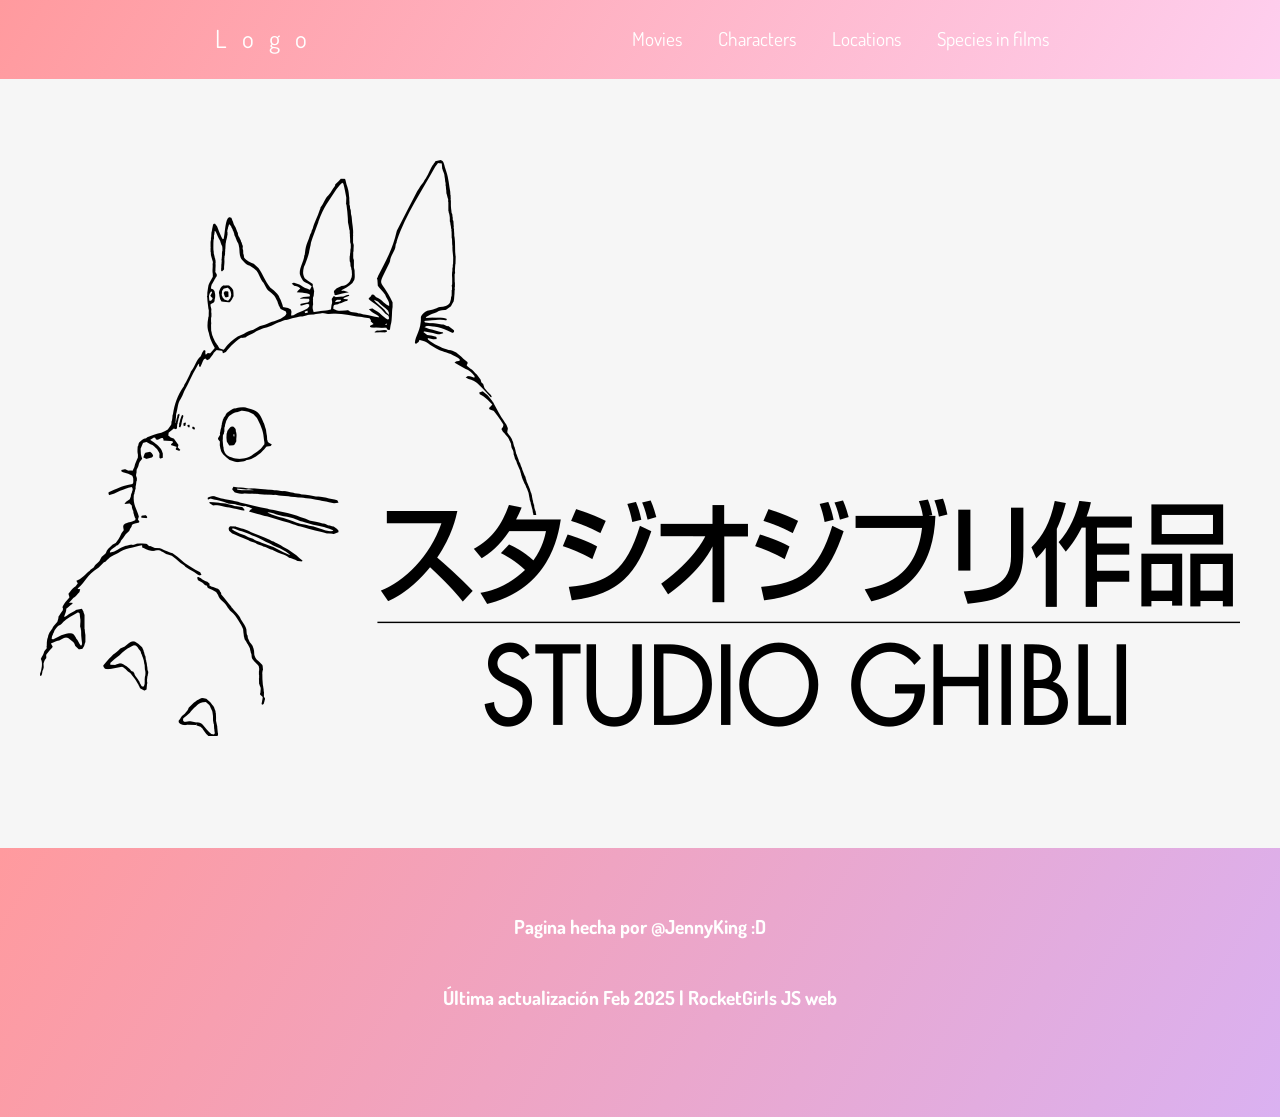
<file: index.html>
<!DOCTYPE html>
<html lang="en">
  <head>
    <meta charset="utf-8" />
    <meta name="viewport" content="width=device-width, initial-scale=1.0" />

    <title>Ghibli App</title>

    <link href="https://fonts.googleapis.com/css?family=Dosis:400,700" rel="stylesheet" />
    <link href="css/style.css" rel="stylesheet" />
  </head>
  <main class = 'main'></main>
  <body>
    <div id="root"></div>
    <script src="js/scripts.js"></script>
<!-- my attempt to do a navbar -->
    <header class = 'header'>
        <div class = 'contenedor logo-nav-contenedor'>
            <a href = '#' class = 'logo'>Logo</a>
            <nav class = 'navigation'>
                <ul>
                    <li><a href = 'index.html'>Movies</a></li>
                    <li><a href = 'characters.html'>Characters</a></li>
                    <li><a href = 'location.html'>Locations</a></li>
                    <li><a href = 'species.html'>Species in films</a></li>
                </ul>
            </nav>
        </div>
    </header>
<!-- my attempt to do a navbar -->
    

    </main>

    <footer class = 'footer'>
        <div class = 'contenedor'>
            <p><b>Pagina hecha por @JennyKing :D</b></p>
            <p><b>Última actualización Feb 2025 | RocketGirls JS web</b></p>
        </div>
    </footer>
  </body>
</html>
</file>
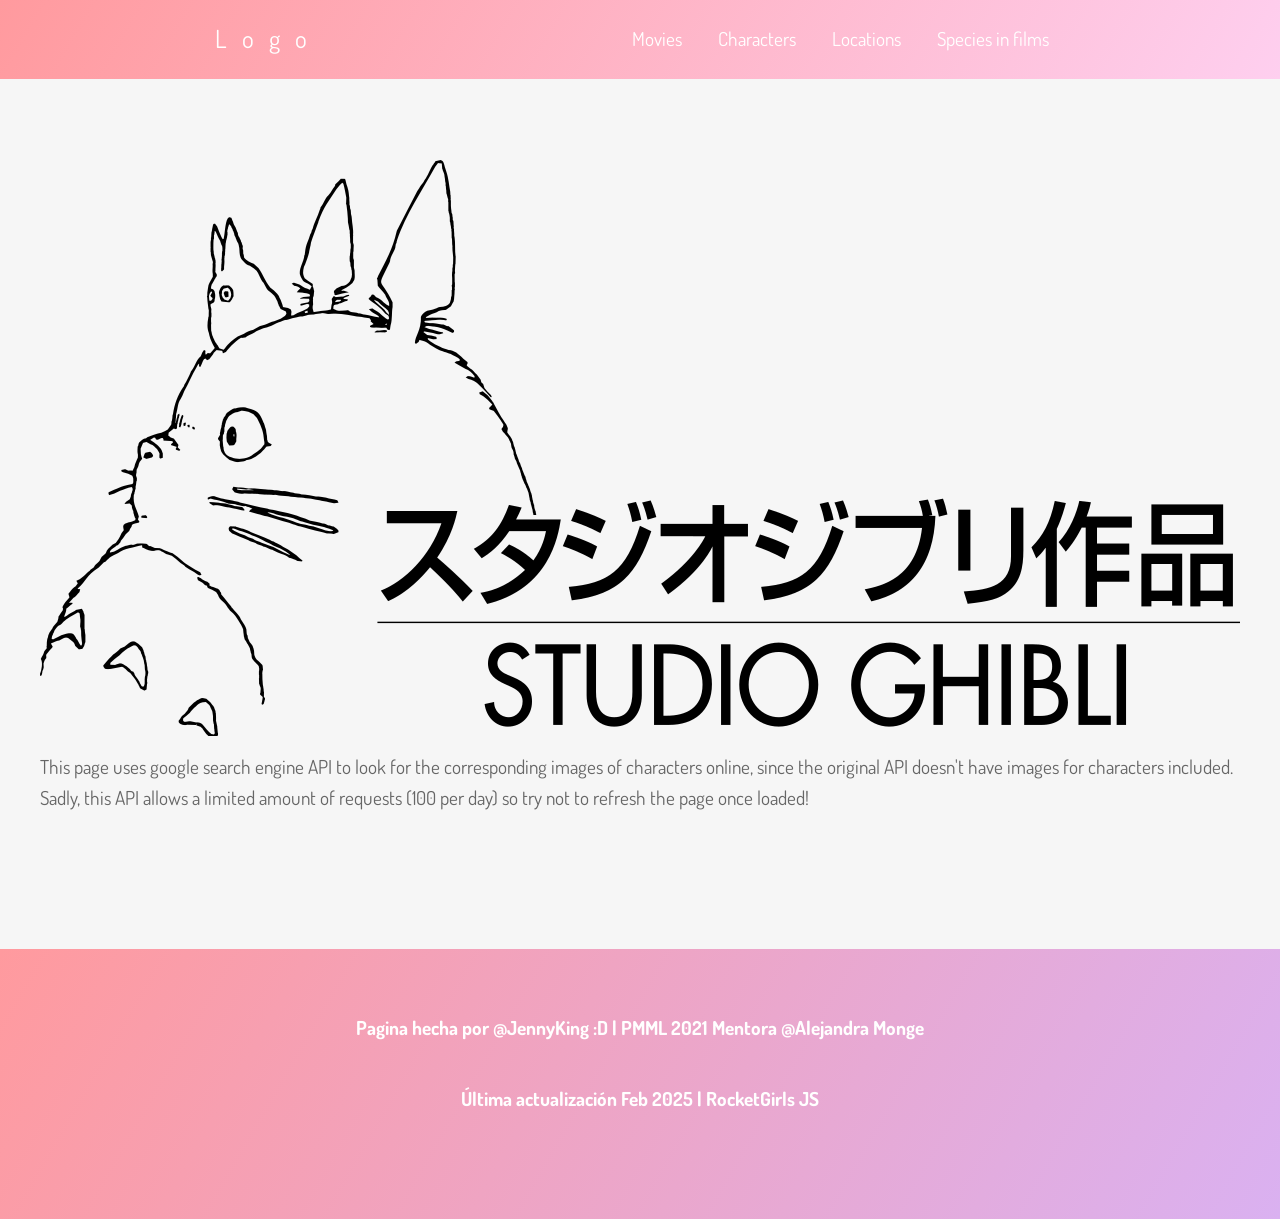
<file: characters.html>
<!DOCTYPE html>
<html lang="en">
  <head>
    <meta charset="utf-8" />
    <meta name="viewport" content="width=device-width, initial-scale=1.0" />

    <title>Ghibli App</title>
    <link href="https://fonts.googleapis.com/css?family=Dosis:400,700" rel="stylesheet" />
    <link href="css/style.css" rel="stylesheet" />
  </head>
  <main class = 'main'></main>
  <body>
    <div id="root"></div>
    <script src="js/characters.js"></script>
<!-- my attempt to do a navbar -->
    <header class = 'header'>
        <div class = 'contenedor logo-nav-contenedor'>
            <a href = '#' class = 'logo'>Logo</a>
            <nav class = 'navigation'>
                <ul>
                    <li><a href = 'index.html'>Movies</a></li>
                    <li><a href = 'characters.html'>Characters</a></li>
                    <li><a href = 'location.html'>Locations</a></li>
                    <li><a href = 'species.html'>Species in films</a></li>
                </ul>
            </nav>
        </div>
    </header>
<!-- my attempt to do a navbar -->
    

    </main>
    <!-- <script async src="https://cse.google.com/cse.js?cx=02c07817b2b004f8d">
    </script>
    <div class="gcse-search"></div> -->
    <p>This page uses google search engine API to look for the corresponding images of characters online, 
        since the original API doesn't have images for characters included. Sadly, this API allows a limited amount of
    requests (100 per day) so try not to refresh the page once loaded!</p>
    <footer class = 'footer'>
        <div class = 'contenedor'>
            <p><b>Pagina hecha por @JennyKing :D | PMML 2021 Mentora @Alejandra Monge</b></p>
            <p><b>Última actualización Feb 2025 | RocketGirls JS </b></p>
        </div>
    </footer>
  </body>
</html>
</file>
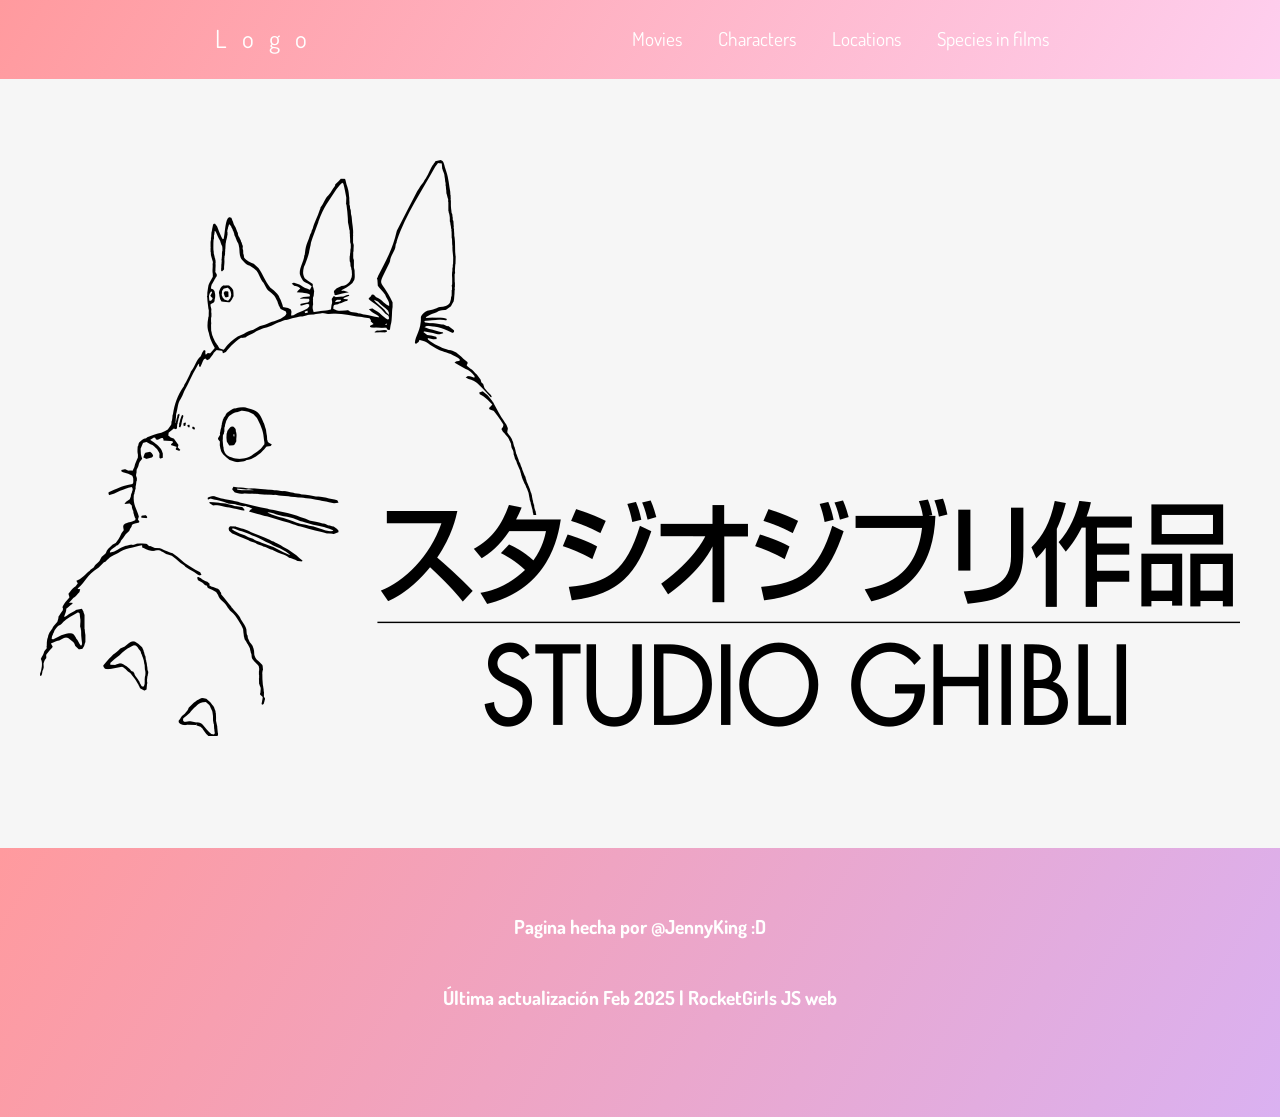
<file: location.html>
<!DOCTYPE html>
<html lang="en">
  <head>
    <meta charset="utf-8" />
    <meta name="viewport" content="width=device-width, initial-scale=1.0" />

    <title>Ghibli App</title>

    <link href="https://fonts.googleapis.com/css?family=Dosis:400,700" rel="stylesheet" />
    <link href="css/style.css" rel="stylesheet" />
  </head>
  <main class = 'main'></main>
  <body>
    <div id="root"></div>
    <script src="js/location.js"></script>
<!-- my attempt to do a navbar -->
    <header class = 'header'>
        <div class = 'contenedor logo-nav-contenedor'>
            <a href = '#' class = 'logo'>Logo</a>
            <nav class = 'navigation'>
                <ul>
                    <li><a href = 'index.html'>Movies</a></li>
                    <li><a href = 'characters.html'>Characters</a></li>
                    <li><a href = 'location.html'>Locations</a></li>
                    <li><a href = 'species.html'>Species in films</a></li>
                </ul>
            </nav>
        </div>
    </header>
<!-- my attempt to do a navbar -->
    
    </main>
    <footer class = 'footer'>
        <div class = 'contenedor'>
            <p><b>Pagina hecha por @JennyKing :D</b></p>
            <p><b>Última actualización Feb 2025 | RocketGirls JS web</b></p>
        </div>
    </footer>
  </body>
</html>
</file>
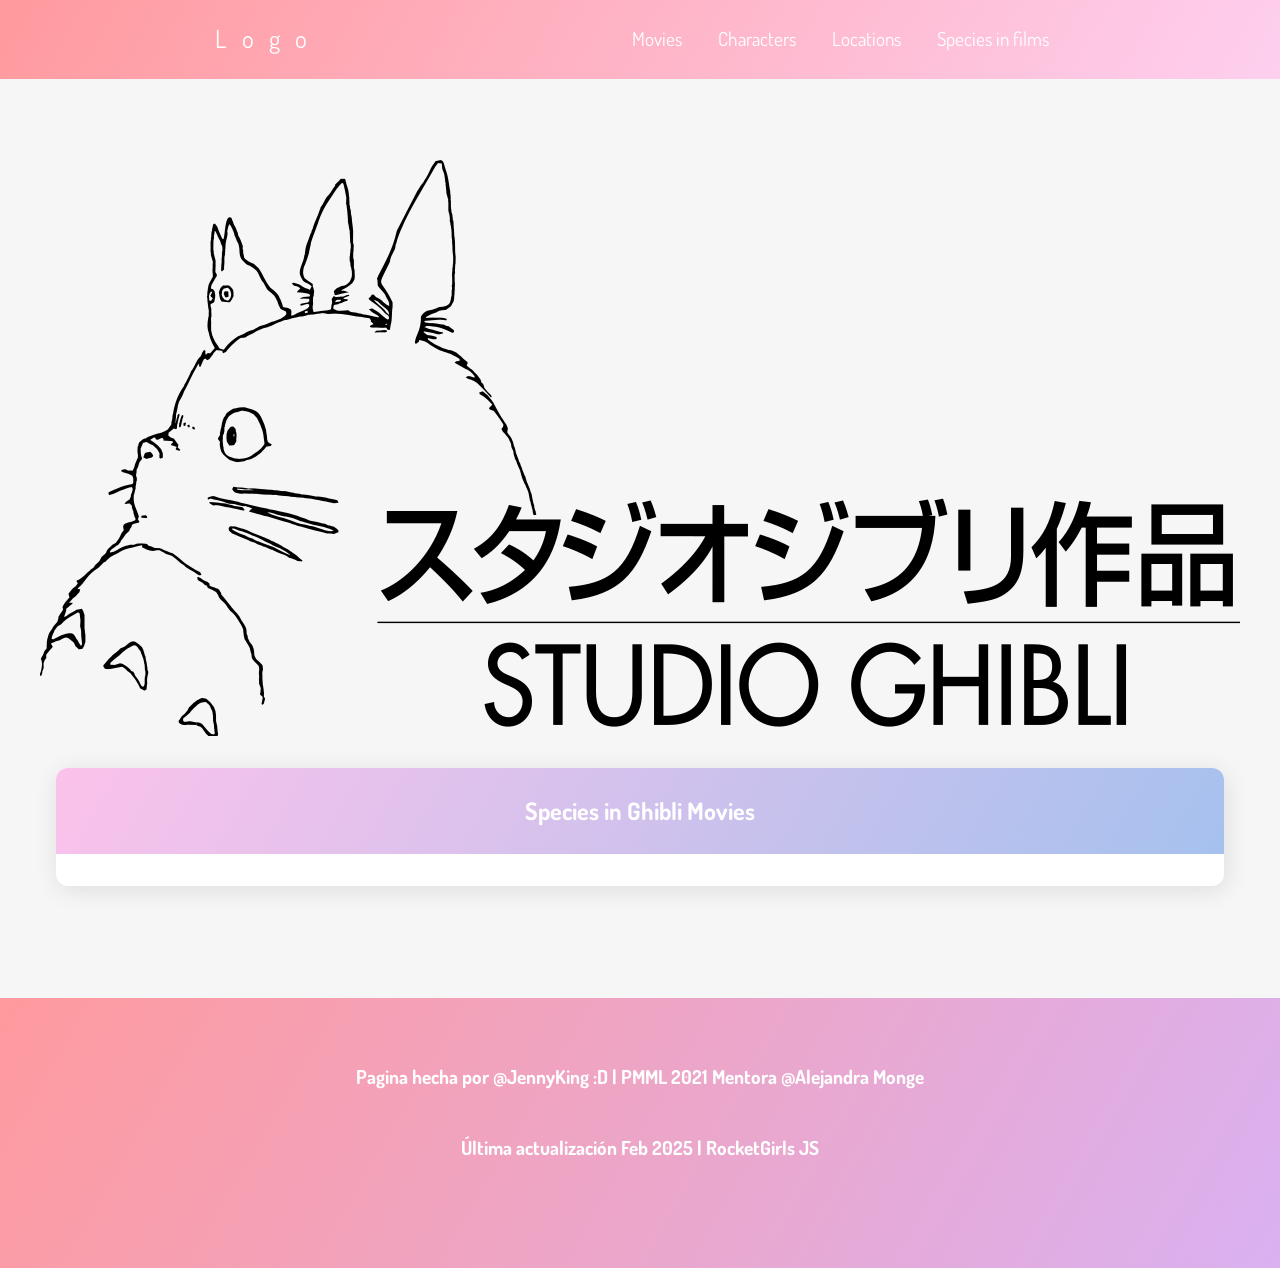
<file: species.html>
<!DOCTYPE html>
<html lang="en">
  <head>
    <meta charset="utf-8" />
    <meta name="viewport" content="width=device-width, initial-scale=1.0" />

    <title>Ghibli App</title>
    <link href="https://fonts.googleapis.com/css?family=Dosis:400,700" rel="stylesheet" />
    <link href="css/style.css" rel="stylesheet" />
  </head>
  <main class = 'main'></main>
  <body>
    <div id="root"></div>
    <script src="js/species.js"></script>
<!-- my attempt to do a navbar -->
    <header class = 'header'>
        <div class = 'contenedor logo-nav-contenedor'>
            <a href = '#' class = 'logo'>Logo</a>
            <nav class = 'navigation'>
                <ul>
                    <li><a href = 'index.html'>Movies</a></li>
                    <li><a href = 'characters.html'>Characters</a></li>
                    <li><a href = 'location.html'>Locations</a></li>
                    <li><a href = 'species.html'>Species in films</a></li>
                </ul>
            </nav>
        </div>
    </header>
<!-- my attempt to do a navbar -->    

    </main>
    <footer class = 'footer'>
        <div class = 'contenedor'>
            <p><b>Pagina hecha por @JennyKing :D | PMML 2021 Mentora @Alejandra Monge</b></p>
            <p><b>Última actualización Feb 2025 | RocketGirls JS </b></p>
        </div>
    </footer>
  </body>
</html>
</file>
<file: css/style.css>
* 
{
    box-sizing: border-box
  }

  body{
    margin: 0 ;
    font-family: 'Dosis', sans-serif;
    font-size: 1.2rem;
  }
  
  html {
    -webkit-font-smoothing: antialiased;
    -moz-osx-font-smoothing: grayscale;
    font-family: 'Dosis', sans-serif;
    line-height: 1.6;
    color: #666;
    background: #F6F6F6;
  }

  /* Navbar CSS attemp */
  .contenedor{
      width: 85% ;
      max-width: 850px ;
      margin: 0  auto;
  }
  .header{
      background: linear-gradient(120deg, #ff9a9e 0%, #fecfef 100%);
      color: #ffffff;
      padding: 1rem 0;

      position: fixed;
      left: 0;
      top: 0;
      width: 100%;
  }
  .header a{
      color:white;
      text-decoration:none;
  }
  /*logo nav contenedor acomoda los items de la barra de navegacion*/
  .logo-nav-contenedor{
      display: flex;
      justify-content: space-between;
      align-items: center;
  }
  .logo{
      letter-spacing: 15px;
      font-size: 1.3em;
  }
  /*quita estilos a list item*/
  .navigation ul{
      margin: 0;
      padding: 0;
      list-style: none;
  }
  /*acomoda en linea*/
  .navigation li{
    display: inline-block;
}
.navigation ul li a{
    display: block;
    padding: 0.5rem 1rem;
}
/*espacio entre la barra y el body*/
.main{
    padding-top: 9rem;
}

footer{
    background: linear-gradient(120deg, #ff9a9e 0%, #dab1f1 100%);
    padding: 4rem;
    text-align: center;
    color:white;
    margin-top: 6rem;
}
  /* Navbar CSS attemp */
  
  #root {
    max-width: 1200px;
    margin: 0 auto;
  }
  
  h1 {
    text-align: center;
    padding: 1.5rem 2.5rem;
    background-image: linear-gradient(120deg, #fbc2eb 0%, #a6c1ee 100%);
    margin: 0 0 2rem 0;
    font-size: 1.5rem;
    color: white;
  }
  h2 {
    padding: 1.5rem 2.5rem;    
    margin: 0 0 2rem 0;
    font-size: 1rem;
    text-decoration: underline;
    
  }
  h2:hover
  {
    background-image: linear-gradient(120deg, #fbc2eb 0%, #a6c1ee 100%);
    color:white;
  }
  
  img {
    display: block;
    margin: 1rem auto;
    max-width: 100%;
  }
  
  p {
    padding: 0 2.5rem 2.5rem;
    margin: 0;
  }
  
  .container {
    display: flex;
    flex-wrap: wrap;
  }
  
  .card {
    margin: 1rem;
    background: white;
    box-shadow: 2px 4px 25px rgba(0, 0, 0, .1);
    border-radius: 12px;
    overflow: hidden;
    transition: all .2s linear;
  }
  
  .card:hover {
    box-shadow: 2px 8px 45px rgba(0, 0, 0, .15);
    transform: translate3D(0, -2px, 0);
  }
  
  @media screen and (min-width: 600px) {
    .card {
      flex: 1 1 calc(50% - 2rem);
    }
  }
  
  @media screen and (min-width: 900px) {
    .card {
      flex: 1 1 calc(33% - 2rem);
    }
  }
  
  .card:nth-child(2n) h1 {
    background-image: linear-gradient(120deg, #fdc6a1 0%, #f4d98f 100%);
  }
  
  .card:nth-child(4n) h1 {
    background-image: linear-gradient(120deg, #ff9a9e 0%, #fecfef 100%);
  }
  
  .card:nth-child(5n) h1 {
    background-image: linear-gradient(120deg, #ffc3a0 0%, #ffafbd 100%);
  }
</file>
